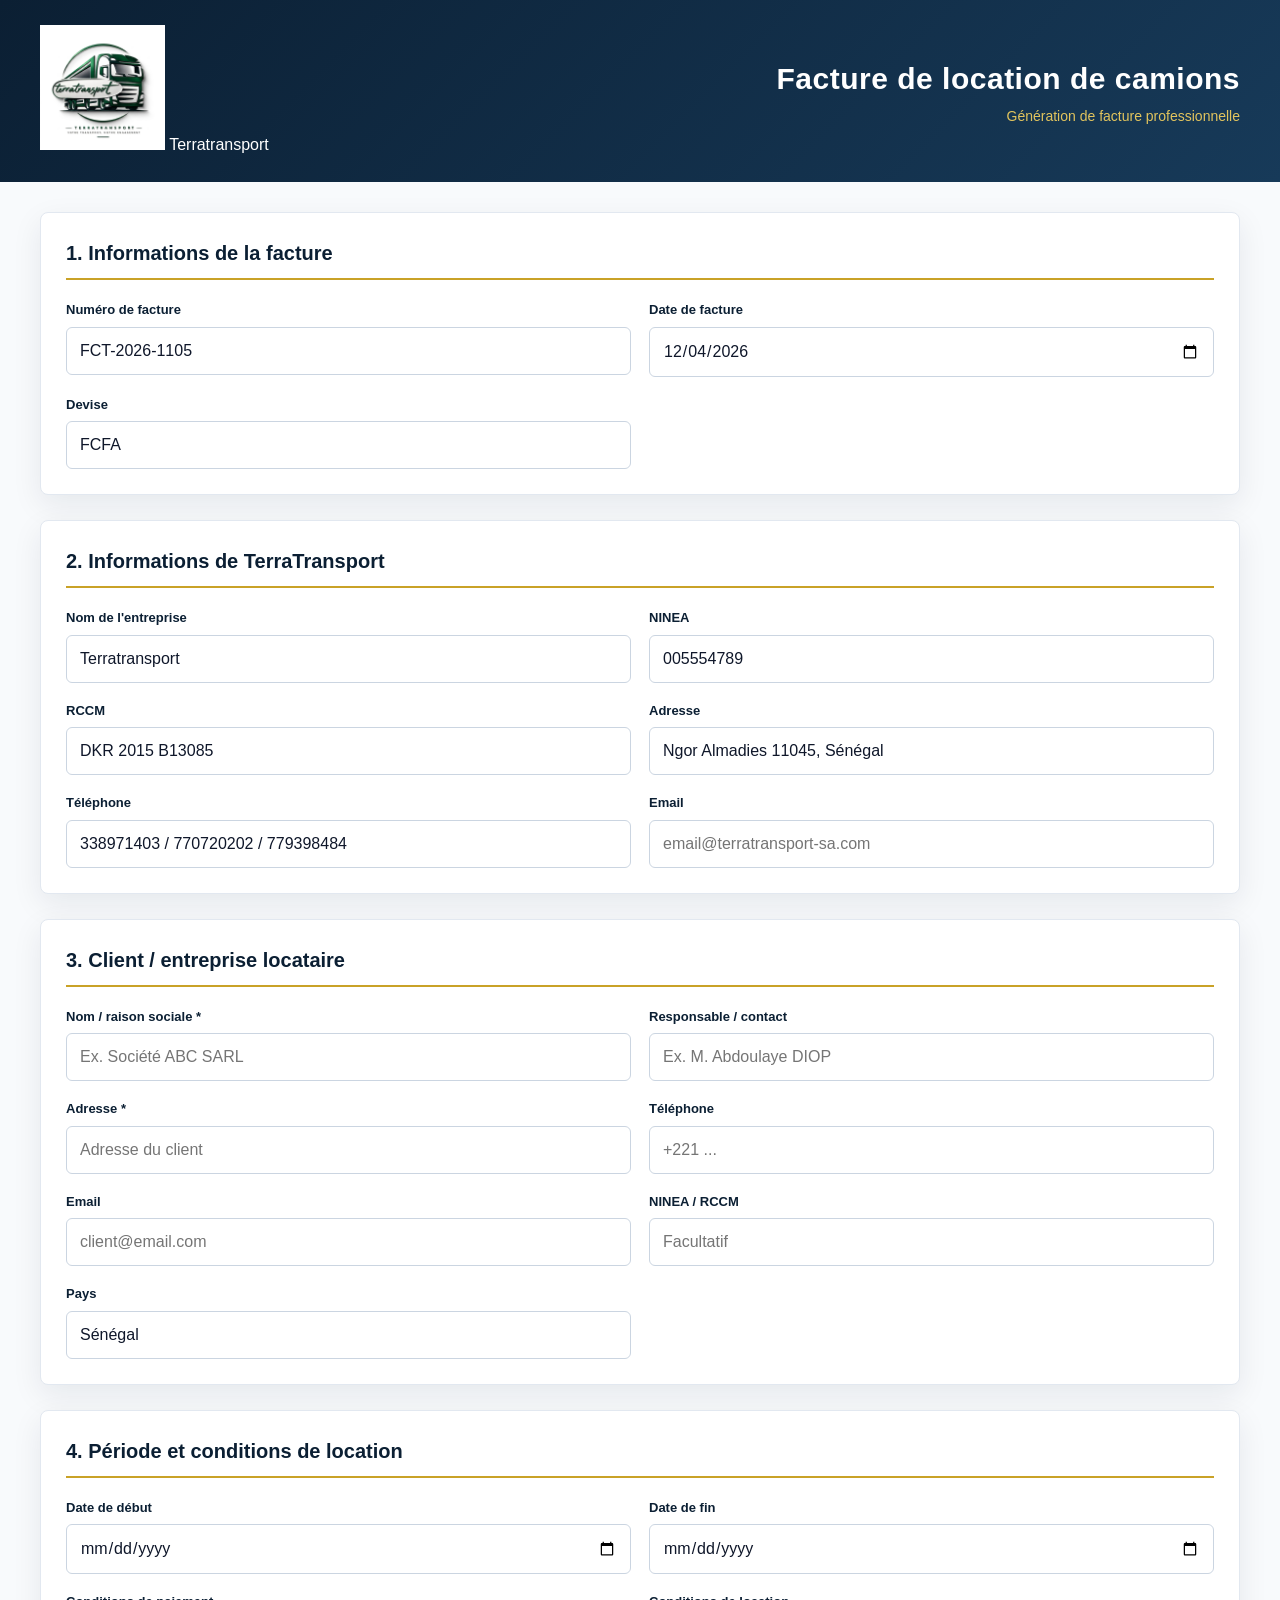
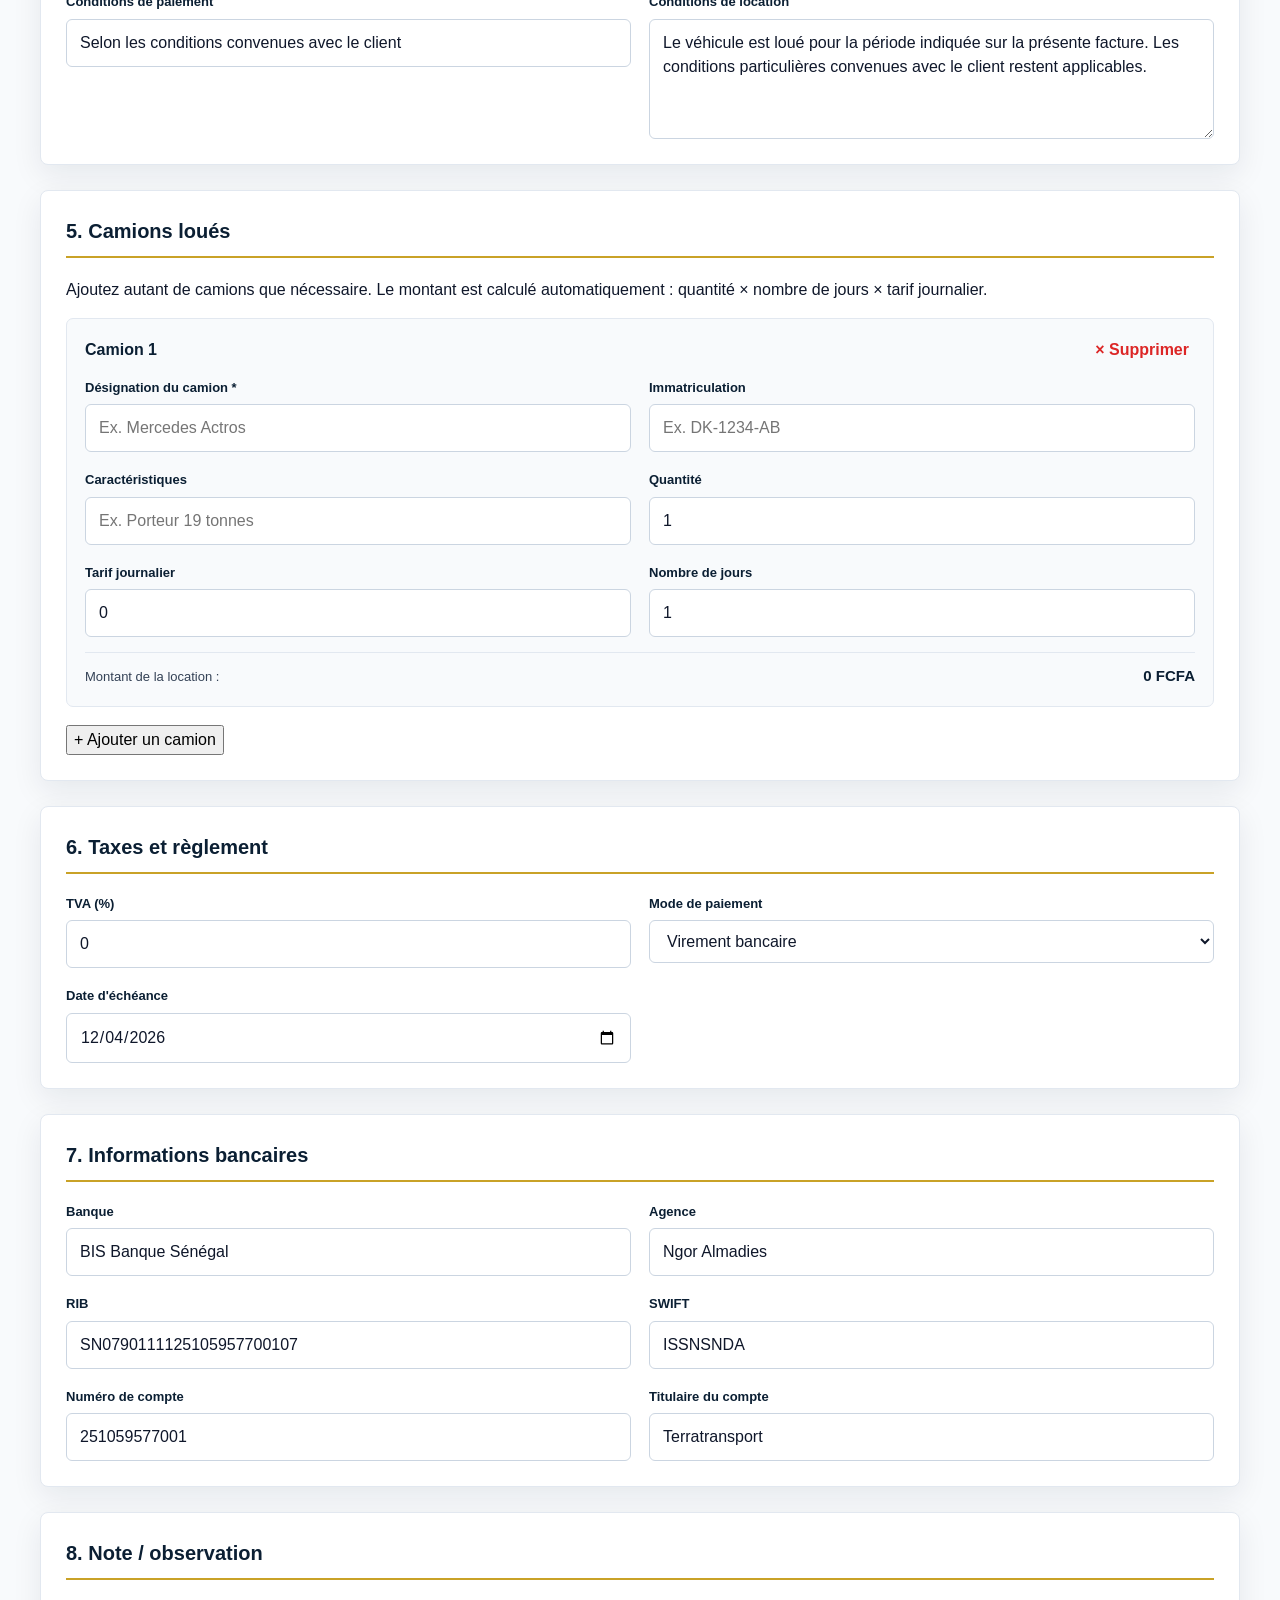
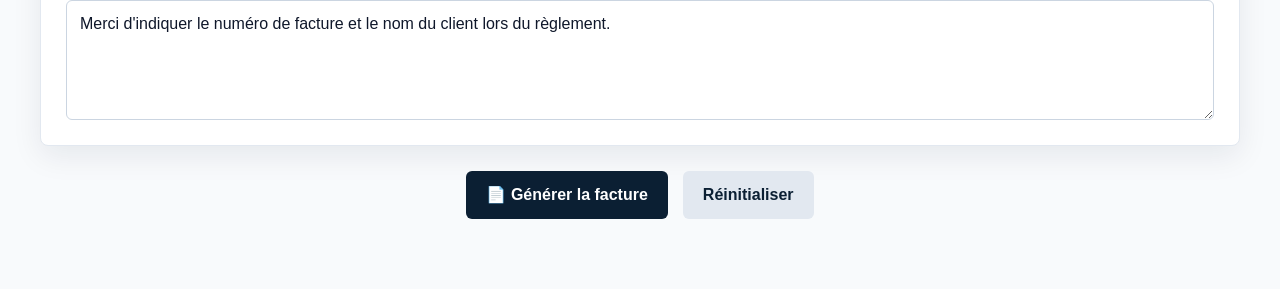
<file: index.html>
<!DOCTYPE html>
<html lang="fr">
<head>
    <meta charset="UTF-8">
    <meta name="viewport" content="width=device-width, initial-scale=1.0">

    <title>Facture de location - Terratransport</title>

    <link
        href="https://fonts.googleapis.com/css2?family=Montserrat:wght@400;500;600;700&family=Playfair+Display:wght@700&display=swap"
        rel="stylesheet"
    >

    <link rel="stylesheet" href="style.css">
</head>

<body>

<header class="header">

    <div class="container header-content">

        <div class="logo-container">

            <img
                src="assets/images/logo.png"
                alt="Terratransport"
                class="logo"
                onerror="this.style.display='none'"
            >

            <span class="brand-fallback">
                Terratransport
            </span>

        </div>

        <div class="header-title">

            <h1>
                Facture de location de camions
            </h1>

            <p class="header-subtitle">
                Génération de facture professionnelle
            </p>

        </div>

    </div>

</header>


<main class="container">

    <div class="form-wrapper">

        <form id="invoiceForm" onsubmit="return false;">

            <!-- =====================================================
                 1. INFORMATIONS DE LA FACTURE
                 ===================================================== -->

            <section class="form-section">

                <h2>
                    1. Informations de la facture
                </h2>

                <div class="form-grid">

                    <div class="form-group">

                        <label for="invoiceNumber">
                            Numéro de facture
                        </label>

                        <input
                            type="text"
                            id="invoiceNumber"
                            placeholder="FCT-2026-0001"
                        >

                    </div>


                    <div class="form-group">

                        <label for="invoiceDate">
                            Date de facture
                        </label>

                        <input
                            type="date"
                            id="invoiceDate"
                        >

                    </div>


                    <div class="form-group">

                        <label for="currency">
                            Devise
                        </label>

                        <input
                            type="text"
                            id="currency"
                            value="FCFA"
                        >

                    </div>

                </div>

            </section>


            <!-- =====================================================
                 2. INFORMATIONS TERRATRANSPORT
                 ===================================================== -->

            <section class="form-section">

                <h2>
                    2. Informations de TerraTransport
                </h2>

                <div class="form-grid">

                    <div class="form-group">

                        <label for="companyName">
                            Nom de l'entreprise
                        </label>

                        <input
                            type="text"
                            id="companyName"
                            value="Terratransport"
                        >

                    </div>


                    <div class="form-group">

                        <label for="companyNinea">
                            NINEA
                        </label>

                        <input
                            type="text"
                            id="companyNinea"
                            value="005554789"
                        >

                    </div>


                    <div class="form-group">

                        <label for="companyRccm">
                            RCCM
                        </label>

                        <input
                            type="text"
                            id="companyRccm"
                            value="DKR 2015 B13085"
                        >

                    </div>


                    <div class="form-group">

                        <label for="companyAddress">
                            Adresse
                        </label>

                        <input
                            type="text"
                            id="companyAddress"
                            value="Ngor Almadies 11045, Sénégal"
                        >

                    </div>


                    <div class="form-group">

                        <label for="companyPhone">
                            Téléphone
                        </label>

                        <input
                            type="text"
                            id="companyPhone"
                            value="338971403 / 770720202 / 779398484"
                        >

                    </div>


                    <div class="form-group">

                        <label for="companyEmail">
                            Email
                        </label>

                        <input
                            type="email"
                            id="companyEmail"
                            placeholder="email@terratransport-sa.com"
                        >

                    </div>

                </div>

            </section>


            <!-- =====================================================
                 3. CLIENT
                 ===================================================== -->

            <section class="form-section">

                <h2>
                    3. Client / entreprise locataire
                </h2>

                <div class="form-grid">

                    <div class="form-group">

                        <label for="clientName">
                            Nom / raison sociale *
                        </label>

                        <input
                            type="text"
                            id="clientName"
                            required
                            placeholder="Ex. Société ABC SARL"
                        >

                    </div>


                    <div class="form-group">

                        <label for="clientContact">
                            Responsable / contact
                        </label>

                        <input
                            type="text"
                            id="clientContact"
                            placeholder="Ex. M. Abdoulaye DIOP"
                        >

                    </div>


                    <div class="form-group">

                        <label for="clientAddress">
                            Adresse *
                        </label>

                        <input
                            type="text"
                            id="clientAddress"
                            required
                            placeholder="Adresse du client"
                        >

                    </div>


                    <div class="form-group">

                        <label for="clientPhone">
                            Téléphone
                        </label>

                        <input
                            type="text"
                            id="clientPhone"
                            placeholder="+221 ..."
                        >

                    </div>


                    <div class="form-group">

                        <label for="clientEmail">
                            Email
                        </label>

                        <input
                            type="email"
                            id="clientEmail"
                            placeholder="client@email.com"
                        >

                    </div>


                    <div class="form-group">

                        <label for="clientNinea">
                            NINEA / RCCM
                        </label>

                        <input
                            type="text"
                            id="clientNinea"
                            placeholder="Facultatif"
                        >

                    </div>


                    <div class="form-group">

                        <label for="clientCountry">
                            Pays
                        </label>

                        <input
                            type="text"
                            id="clientCountry"
                            value="Sénégal"
                        >

                    </div>

                </div>

            </section>


            <!-- =====================================================
                 4. PÉRIODE DE LOCATION
                 ===================================================== -->

            <section class="form-section">

                <h2>
                    4. Période et conditions de location
                </h2>

                <div class="form-grid">

                    <div class="form-group">

                        <label for="startDate">
                            Date de début
                        </label>

                        <input
                            type="date"
                            id="startDate"
                        >

                    </div>


                    <div class="form-group">

                        <label for="endDate">
                            Date de fin
                        </label>

                        <input
                            type="date"
                            id="endDate"
                        >

                    </div>


                    <div class="form-group">

                        <label for="paymentTerms">
                            Conditions de paiement
                        </label>

                        <input
                            type="text"
                            id="paymentTerms"
                            value="Selon les conditions convenues avec le client"
                        >

                    </div>


                    <div class="form-group">

                        <label for="locationTerms">
                            Conditions de location
                        </label>

                        <textarea
                            id="locationTerms"
                            rows="4"
                        >Le véhicule est loué pour la période indiquée sur la présente facture. Les conditions particulières convenues avec le client restent applicables.</textarea>

                    </div>

                </div>

            </section>


            <!-- =====================================================
                 5. CAMIONS
                 ===================================================== -->

            <section class="form-section">

                <h2>
                    5. Camions loués
                </h2>

                <p class="section-help">
                    Ajoutez autant de camions que nécessaire.
                    Le montant est calculé automatiquement :
                    quantité × nombre de jours × tarif journalier.
                </p>

                <div id="productsContainer"></div>

                <button
                    type="button"
                    class="btn-add"
                    onclick="addProduct()"
                >
                    + Ajouter un camion
                </button>

            </section>


            <!-- =====================================================
                 6. TAXES ET RÈGLEMENT
                 ===================================================== -->

            <section class="form-section">

                <h2>
                    6. Taxes et règlement
                </h2>

                <div class="form-grid">

                    <div class="form-group">

                        <label for="vatRate">
                            TVA (%)
                        </label>

                        <input
                            type="number"
                            id="vatRate"
                            min="0"
                            step="0.01"
                            value="0"
                        >

                    </div>


                    <div class="form-group">

                        <label for="paymentMethod">
                            Mode de paiement
                        </label>

                        <select id="paymentMethod">

                            <option value="Virement bancaire">
                                Virement bancaire
                            </option>

                            <option value="Orange Money">
                                Orange Money
                            </option>

                            <option value="Wave">
                                Wave
                            </option>

                            <option value="Western Union">
                                Western Union
                            </option>

                            <option value="RIA">
                                RIA
                            </option>

                            <option value="MoneyGram">
                                MoneyGram
                            </option>

                            <option value="Autre">
                                Autre
                            </option>

                        </select>

                    </div>


                    <div class="form-group">

                        <label for="dueDate">
                            Date d'échéance
                        </label>

                        <input
                            type="date"
                            id="dueDate"
                        >

                    </div>


                    <div
                        class="form-group payment-number-group"
                        id="paymentNumberGroup"
                        style="display: none;"
                    >

                        <label for="paymentNumber">
                            Numéro de dépôt / paiement
                        </label>

                        <input
                            type="text"
                            id="paymentNumber"
                            value="77 072 02 02"
                            placeholder="Ex. 77 072 02 02"
                        >

                        <small class="field-help">
                            Ce numéro est modifiable et sera affiché
                            sur la facture pour Orange Money ou Wave.
                        </small>

                    </div>


                    <div
                        class="form-group"
                        id="otherPaymentGroup"
                        style="display: none;"
                    >

                        <label for="otherPayment">
                            Autre mode de paiement
                        </label>

                        <input
                            type="text"
                            id="otherPayment"
                            placeholder="Précisez le mode de paiement"
                        >

                    </div>

                </div>

            </section>


            <!-- =====================================================
                 7. INFORMATIONS BANCAIRES
                 ===================================================== -->

            <section class="form-section">

                <h2>
                    7. Informations bancaires
                </h2>

                <div class="form-grid">

                    <div class="form-group">

                        <label for="bankName">
                            Banque
                        </label>

                        <input
                            type="text"
                            id="bankName"
                            value="BIS Banque Sénégal"
                        >

                    </div>


                    <div class="form-group">

                        <label for="bankAgency">
                            Agence
                        </label>

                        <input
                            type="text"
                            id="bankAgency"
                            value="Ngor Almadies"
                        >

                    </div>


                    <div class="form-group">

                        <label for="bankRib">
                            RIB
                        </label>

                        <input
                            type="text"
                            id="bankRib"
                            value="SN0790111125105957700107"
                        >

                    </div>


                    <div class="form-group">

                        <label for="bankSwift">
                            SWIFT
                        </label>

                        <input
                            type="text"
                            id="bankSwift"
                            value="ISSNSNDA"
                        >

                    </div>


                    <div class="form-group">

                        <label for="bankAccount">
                            Numéro de compte
                        </label>

                        <input
                            type="text"
                            id="bankAccount"
                            value="251059577001"
                        >

                    </div>


                    <div class="form-group">

                        <label for="bankHolder">
                            Titulaire du compte
                        </label>

                        <input
                            type="text"
                            id="bankHolder"
                            value="Terratransport"
                        >

                    </div>

                </div>

            </section>


            <!-- =====================================================
                 8. NOTE
                 ===================================================== -->

            <section class="form-section">

                <h2>
                    8. Note / observation
                </h2>

                <div class="form-group">

                    <textarea
                        id="invoiceNote"
                        rows="4"
                    >Merci d'indiquer le numéro de facture et le nom du client lors du règlement.</textarea>

                </div>

            </section>


            <!-- =====================================================
                 ACTIONS
                 ===================================================== -->

            <div class="form-actions">

                <button
                    type="button"
                    class="btn-primary"
                    onclick="generateInvoice()"
                >
                    📄 Générer la facture
                </button>


                <button
                    type="reset"
                    class="btn-secondary"
                    onclick="resetForm()"
                >
                    Réinitialiser
                </button>

            </div>

        </form>

    </div>


    <!-- =========================================================
         APERÇU
         ========================================================= -->

    <div
        id="previewSection"
        class="preview-section"
        style="display: none;"
    >

        <div class="preview-header">

            <h2>
                Aperçu de la facture
            </h2>

            <button
                type="button"
                class="btn-download"
                onclick="downloadPDF()"
            >
                Imprimer / Enregistrer en PDF
            </button>

        </div>


        <div id="invoicePreview"></div>

    </div>

</main>


<script src="script.js"></script>

</body>
</html>
</file>
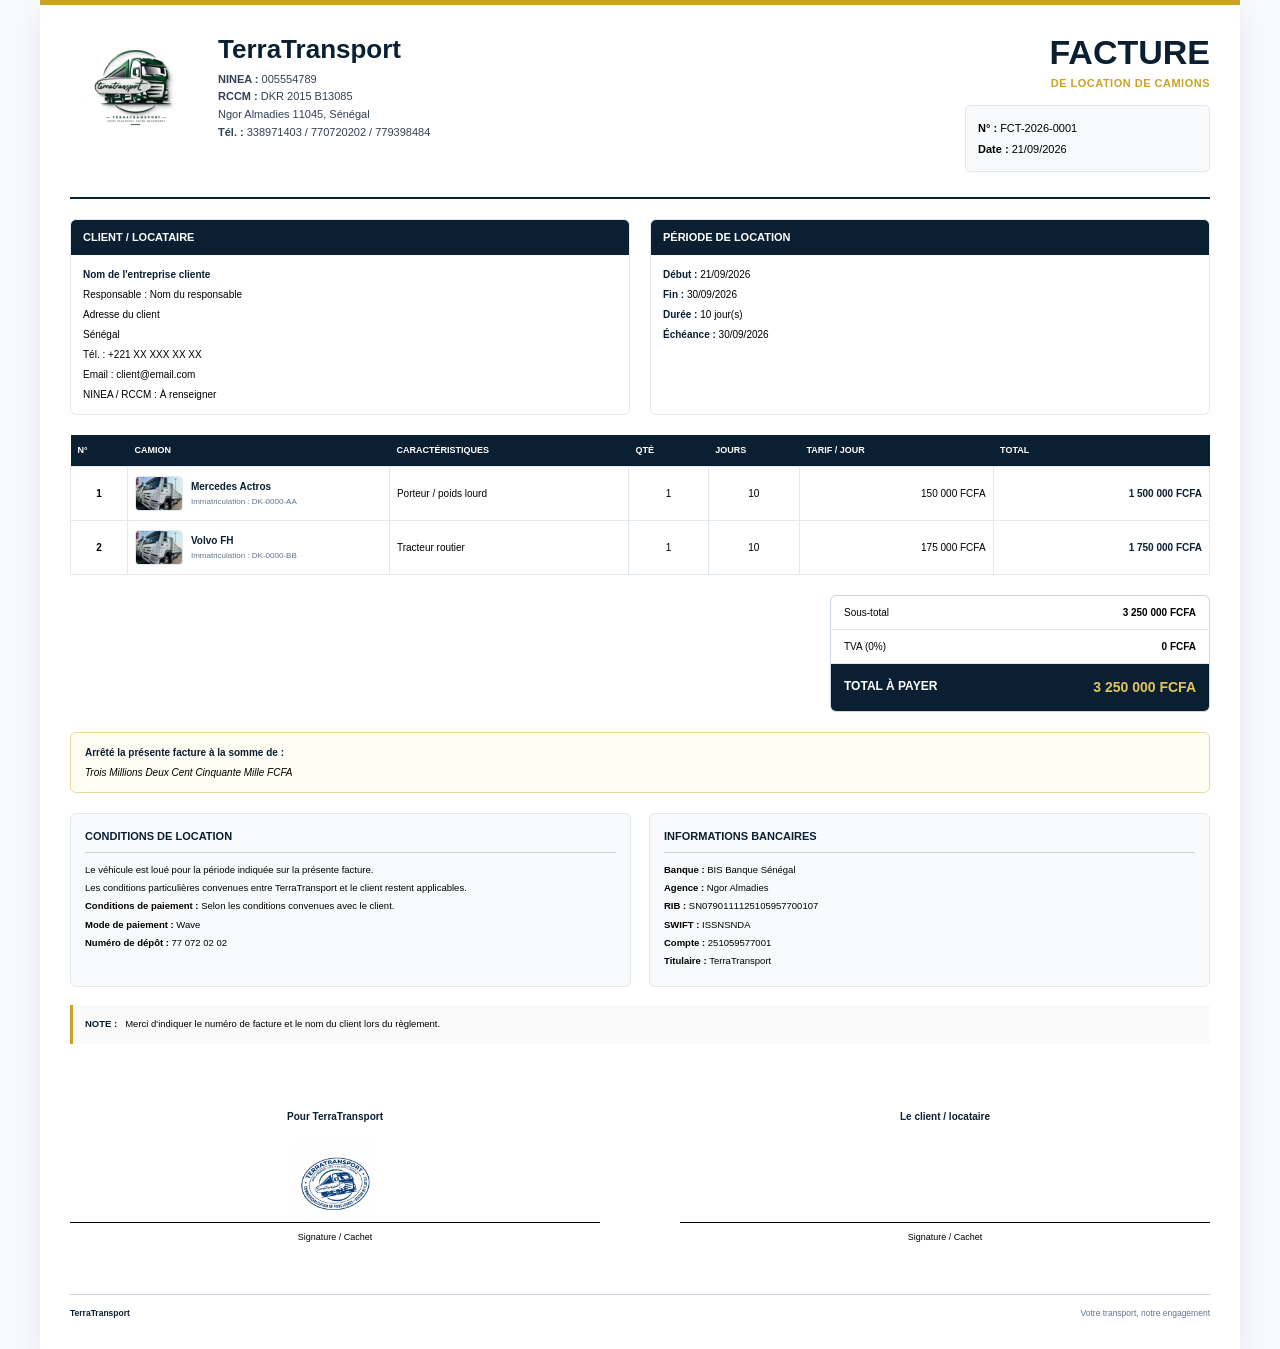
<file: invoice-template.html>
<!DOCTYPE html>
<html lang="fr">

<head>

    <meta charset="UTF-8">

    <meta
        name="viewport"
        content="width=device-width, initial-scale=1.0"
    >

    <title>
        Facture de location de camions - TerraTransport
    </title>

    <link
        rel="stylesheet"
        href="style.css"
    >

</head>


<body>

<main class="container">

    <div class="invoice-document">


        <!-- =====================================================
             EN-TÊTE
             ===================================================== -->

        <div class="invoice-header">

            <div class="invoice-company">

                <div class="invoice-logo-wrapper">

                    <img
                        src="assets/images/logo.png"
                        alt="TerraTransport"
                        class="invoice-logo"
                        onerror="this.style.display='none'"
                    >

                </div>


                <div class="company-details">

                    <h1>
                        TerraTransport
                    </h1>


                    <p>
                        <strong>
                            NINEA :
                        </strong>

                        005554789
                    </p>


                    <p>
                        <strong>
                            RCCM :
                        </strong>

                        DKR 2015 B13085
                    </p>


                    <p>
                        Ngor Almadies 11045, Sénégal
                    </p>


                    <p>
                        <strong>
                            Tél. :
                        </strong>

                        338971403 /
                        770720202 /
                        779398484
                    </p>

                </div>

            </div>


            <div class="invoice-title-box">

                <h2>
                    FACTURE
                </h2>


                <h3>
                    DE LOCATION DE CAMIONS
                </h3>


                <div class="invoice-meta">

                    <p>

                        <strong>
                            N° :
                        </strong>

                        FCT-2026-0001

                    </p>


                    <p>

                        <strong>
                            Date :
                        </strong>

                        21/09/2026

                    </p>

                </div>

            </div>

        </div>


        <!-- =====================================================
             CLIENT + PÉRIODE
             ===================================================== -->

        <div class="invoice-parties">


            <div class="invoice-party">

                <div class="party-title">
                    CLIENT / LOCATAIRE
                </div>


                <div class="party-content">

                    <strong>
                        Nom de l'entreprise cliente
                    </strong>


                    <span>
                        Responsable :
                        Nom du responsable
                    </span>


                    <span>
                        Adresse du client
                    </span>


                    <span>
                        Sénégal
                    </span>


                    <span>
                        Tél. :
                        +221 XX XXX XX XX
                    </span>


                    <span>
                        Email :
                        client@email.com
                    </span>


                    <span>
                        NINEA / RCCM :
                        À renseigner
                    </span>

                </div>

            </div>


            <div class="invoice-party">

                <div class="party-title">
                    PÉRIODE DE LOCATION
                </div>


                <div class="party-content">

                    <span>

                        <strong>
                            Début :
                        </strong>

                        21/09/2026

                    </span>


                    <span>

                        <strong>
                            Fin :
                        </strong>

                        30/09/2026

                    </span>


                    <span>

                        <strong>
                            Durée :
                        </strong>

                        10 jour(s)

                    </span>


                    <span>

                        <strong>
                            Échéance :
                        </strong>

                        30/09/2026

                    </span>

                </div>

            </div>

        </div>


        <!-- =====================================================
             CAMIONS
             ===================================================== -->

        <div class="invoice-table-wrapper">

            <table class="invoice-table">

                <thead>

                    <tr>

                        <th>
                            N°
                        </th>

                        <th>
                            CAMION
                        </th>

                        <th>
                            CARACTÉRISTIQUES
                        </th>

                        <th>
                            QTÉ
                        </th>

                        <th>
                            JOURS
                        </th>

                        <th>
                            TARIF / JOUR
                        </th>

                        <th>
                            TOTAL
                        </th>

                    </tr>

                </thead>


                <tbody>


                    <tr>

                        <td
                            class="invoice-number-cell"
                        >
                            1
                        </td>


                        <td
                            class="invoice-truck-cell"
                        >

                            <div class="truck-mini">

                                <img
                                    src="assets/images/camion.jpg"
                                    alt="Camion"
                                >


                                <div>

                                    <strong>
                                        Mercedes Actros
                                    </strong>


                                    <small>
                                        Immatriculation :
                                        DK-0000-AA
                                    </small>

                                </div>

                            </div>

                        </td>


                        <td>
                            Porteur / poids lourd
                        </td>


                        <td class="text-center">
                            1
                        </td>


                        <td class="text-center">
                            10
                        </td>


                        <td class="text-right">
                            150 000 FCFA
                        </td>


                        <td
                            class="text-right total-cell"
                        >
                            1 500 000 FCFA
                        </td>

                    </tr>


                    <tr>

                        <td
                            class="invoice-number-cell"
                        >
                            2
                        </td>


                        <td
                            class="invoice-truck-cell"
                        >

                            <div class="truck-mini">

                                <img
                                    src="assets/images/camion.jpg"
                                    alt="Camion"
                                >


                                <div>

                                    <strong>
                                        Volvo FH
                                    </strong>


                                    <small>
                                        Immatriculation :
                                        DK-0000-BB
                                    </small>

                                </div>

                            </div>

                        </td>


                        <td>
                            Tracteur routier
                        </td>


                        <td class="text-center">
                            1
                        </td>


                        <td class="text-center">
                            10
                        </td>


                        <td class="text-right">
                            175 000 FCFA
                        </td>


                        <td
                            class="text-right total-cell"
                        >
                            1 750 000 FCFA
                        </td>

                    </tr>


                </tbody>

            </table>

        </div>


        <!-- =====================================================
             TOTAL
             ===================================================== -->

        <div class="invoice-summary">

            <div class="summary-spacer">
            </div>


            <div class="summary-box">

                <div class="summary-line">

                    <span>
                        Sous-total
                    </span>


                    <strong>
                        3 250 000 FCFA
                    </strong>

                </div>


                <div class="summary-line">

                    <span>
                        TVA (0%)
                    </span>


                    <strong>
                        0 FCFA
                    </strong>

                </div>


                <div class="summary-total">

                    <span>
                        TOTAL À PAYER
                    </span>


                    <strong>
                        3 250 000 FCFA
                    </strong>

                </div>

            </div>

        </div>


        <!-- =====================================================
             MONTANT EN LETTRES
             ===================================================== -->

        <div class="amount-words">

            <strong>
                Arrêté la présente facture à la somme de :
            </strong>


            <span>
                Trois millions deux cent cinquante mille FCFA
            </span>

        </div>


        <!-- =====================================================
             CONDITIONS + PAIEMENT
             ===================================================== -->

        <div class="invoice-information-grid">


            <div class="invoice-info-box">

                <h3>
                    CONDITIONS DE LOCATION
                </h3>


                <p>
                    Le véhicule est loué pour la période
                    indiquée sur la présente facture.
                </p>


                <p>
                    Les conditions particulières convenues
                    entre TerraTransport et le client
                    restent applicables.
                </p>


                <p>

                    <strong>
                        Conditions de paiement :
                    </strong>

                    Selon les conditions convenues
                    avec le client.

                </p>


                <p>

                    <strong>
                        Mode de paiement :
                    </strong>

                    Wave

                </p>


                <p>

                    <strong>
                        Numéro de dépôt :
                    </strong>

                    77 072 02 02

                </p>

            </div>


            <div class="invoice-info-box">

                <h3>
                    INFORMATIONS BANCAIRES
                </h3>


                <p>

                    <strong>
                        Banque :
                    </strong>

                    BIS Banque Sénégal

                </p>


                <p>

                    <strong>
                        Agence :
                    </strong>

                    Ngor Almadies

                </p>


                <p>

                    <strong>
                        RIB :
                    </strong>

                    SN0790111125105957700107

                </p>


                <p>

                    <strong>
                        SWIFT :
                    </strong>

                    ISSNSNDA

                </p>


                <p>

                    <strong>
                        Compte :
                    </strong>

                    251059577001

                </p>


                <p>

                    <strong>
                        Titulaire :
                    </strong>

                    TerraTransport

                </p>

            </div>

        </div>


        <!-- =====================================================
             NOTE
             ===================================================== -->

        <div class="invoice-note">

            <strong>
                NOTE :
            </strong>


            <span>
                Merci d'indiquer le numéro de facture
                et le nom du client lors du règlement.
            </span>

        </div>


        <!-- =====================================================
             SIGNATURES
             ===================================================== -->

        <div class="invoice-signature-section">


            <div class="signature-block">

                <strong>
                    Pour TerraTransport
                </strong>


                <div class="signature-space">

                    <img
                        src="assets/images/signature.png"
                        alt="Signature TerraTransport"
                        class="invoice-signature-image"
                        onerror="this.style.display='none'"
                    >

                </div>


                <div class="signature-line">
                    Signature / Cachet
                </div>

            </div>


            <div class="signature-block">

                <strong>
                    Le client / locataire
                </strong>


                <div class="signature-space">
                </div>


                <div class="signature-line">
                    Signature / Cachet
                </div>

            </div>


        </div>


        <!-- =====================================================
             PIED DE PAGE
             ===================================================== -->

        <div class="invoice-footer">

            <strong>
                TerraTransport
            </strong>


            <span>
                Votre transport, notre engagement
            </span>

        </div>


    </div>

</main>

</body>

</html>
</file>
<file: style.css>
/* =========================================================
   TERRATRANSPORT
   GÉNÉRATEUR DE FACTURE DE LOCATION DE CAMIONS
   ========================================================= */

:root {
    --primary: #0b1f33;
    --primary-light: #173a59;
    --gold: #c9a227;
    --gold-light: #e2c45d;

    --white: #ffffff;
    --black: #000000;

    --gray-50: #f8fafc;
    --gray-100: #f1f5f9;
    --gray-200: #e2e8f0;
    --gray-300: #cbd5e1;
    --gray-400: #94a3b8;
    --gray-500: #64748b;
    --gray-700: #334155;
    --gray-900: #0f172a;

    --danger: #dc2626;

    --radius: 8px;
    --shadow:
        0 10px 30px rgba(11, 31, 51, 0.08);
}


/* =========================================================
   RESET
   ========================================================= */

* {
    box-sizing: border-box;
}


html {
    margin: 0;
    padding: 0;
}


body {
    margin: 0;
    padding: 0;

    background: var(--gray-50);

    color: var(--gray-900);

    font-family:
        Arial,
        Helvetica,
        sans-serif;

    line-height: 1.5;
}


img {
    max-width: 100%;
}


button,
input,
textarea,
select {
    font: inherit;
}


/* =========================================================
   CONTENEUR
   ========================================================= */

.container {
    width:
        min(
            calc(100% - 30px),
            1200px
        );

    margin: 0 auto;
}


/* =========================================================
   HEADER
   ========================================================= */

.header {
    padding: 25px 0;

    background:
        linear-gradient(
            135deg,
            var(--primary),
            var(--primary-light)
        );

    color: var(--white);
}


.header-content {
    display: flex;

    justify-content: space-between;

    align-items: center;

    gap: 30px;
}


.logo {
    width: 125px;

    height: auto;

    object-fit: contain;
}


.header-title {
    flex: 1;

    text-align: right;
}


.header-title h1 {
    margin: 0;

    font-size: 30px;

    font-weight: 700;

    letter-spacing: 0.5px;
}


.header-title p {
    margin: 5px 0 0;

    color: var(--gold-light);

    font-size: 14px;
}


/* =========================================================
   FORMULAIRE
   ========================================================= */

.form-wrapper {
    padding: 30px 0;
}


.form-section {
    margin-bottom: 25px;

    padding: 25px;

    background: var(--white);

    border:
        1px solid
        var(--gray-200);

    border-radius: var(--radius);

    box-shadow: var(--shadow);
}


.form-section h2 {
    margin:
        0 0 20px;

    color: var(--primary);

    font-size: 20px;

    border-bottom:
        2px solid
        var(--gold);

    padding-bottom: 10px;
}


.form-grid {
    display: grid;

    grid-template-columns:
        repeat(
            2,
            minmax(0, 1fr)
        );

    gap: 18px;
}


.form-group {
    display: flex;

    flex-direction: column;

    gap: 7px;

    min-width: 0;
}


.form-group label {
    color: var(--primary);

    font-size: 13px;

    font-weight: 700;
}


.form-group input,
.form-group textarea,
.form-group select {
    width: 100%;

    padding: 11px 13px;

    border:
        1px solid
        var(--gray-300);

    border-radius: 6px;

    background: var(--white);

    color: var(--gray-900);

    outline: none;

    transition:
        border-color 0.2s ease,
        box-shadow 0.2s ease;
}


.form-group input:focus,
.form-group textarea:focus,
.form-group select:focus {
    border-color: var(--gold);

    box-shadow:
        0 0 0 3px
        rgba(201, 162, 39, 0.12);
}


.field-help {
    color: var(--gray-500);

    font-size: 11px;

    line-height: 1.4;
}


/* =========================================================
   PAIEMENT
   ========================================================= */

.payment-number-group {
    display: flex;

    flex-direction: column;
}


/* =========================================================
   CAMIONS
   ========================================================= */

.product-item {
    margin-bottom: 18px;

    padding: 18px;

    background: var(--gray-50);

    border:
        1px solid
        var(--gray-200);

    border-radius: 7px;
}


.product-item-header {
    display: flex;

    justify-content: space-between;

    align-items: center;

    gap: 15px;

    margin-bottom: 15px;
}


.product-item-header h3 {
    margin: 0;

    color: var(--primary);

    font-size: 16px;
}


.btn-remove {
    border: none;

    background: transparent;

    color: var(--danger);

    cursor: pointer;

    font-weight: 700;
}


.product-calculation {
    display: flex;

    justify-content: space-between;

    align-items: center;

    gap: 20px;

    margin-top: 15px;

    padding-top: 12px;

    border-top:
        1px solid
        var(--gray-200);

    color: var(--gray-700);

    font-size: 13px;
}


.product-calculation strong {
    color: var(--primary);

    font-size: 15px;
}


/* =========================================================
   BOUTONS
   ========================================================= */

.form-actions {
    display: flex;

    justify-content: center;

    gap: 15px;

    margin:
        25px 0 40px;
}


button {
    cursor: pointer;
}


.btn-primary,
.btn-secondary,
.btn-download {
    border: none;

    border-radius: 6px;

    padding: 12px 20px;

    font-weight: 700;

    transition:
        transform 0.2s ease,
        opacity 0.2s ease;
}


.btn-primary {
    background: var(--primary);

    color: var(--white);
}


.btn-secondary {
    background: var(--gray-200);

    color: var(--primary);
}


.btn-download {
    background: var(--gold);

    color: var(--primary);
}


.btn-primary:hover,
.btn-secondary:hover,
.btn-download:hover {
    transform: translateY(-1px);

    opacity: 0.92;
}


/* =========================================================
   APERÇU
   ========================================================= */

.preview-section {
    padding-bottom: 50px;
}


.preview-header {
    display: flex;

    justify-content: space-between;

    align-items: center;

    gap: 20px;

    margin-bottom: 20px;
}


.preview-header h2 {
    margin: 0;

    color: var(--primary);

    font-size: 24px;
}


/* =========================================================
   DOCUMENT FACTURE
   ========================================================= */

.invoice-document {
    width: 100%;

    padding: 30px;

    background: var(--white);

    border-top:
        5px solid
        var(--gold);

    box-shadow: var(--shadow);

    color: var(--black);
}


/* =========================================================
   EN-TÊTE FACTURE
   ========================================================= */

.invoice-header {
    display: flex;

    justify-content: space-between;

    align-items: flex-start;

    gap: 30px;

    padding-bottom: 25px;

    border-bottom:
        2px solid
        var(--primary);

    page-break-inside: avoid;

    break-inside: avoid;
}


.invoice-company {
    display: flex;

    align-items: flex-start;

    gap: 18px;

    flex: 1;

    min-width: 0;
}


.invoice-logo-wrapper {
    width: 130px;

    flex:
        0 0 130px;
}


.invoice-logo {
    display: block;

    width: 100%;

    max-height: 100px;

    object-fit: contain;
}


.company-details {
    min-width: 0;
}


.company-details h1 {
    margin:
        0 0 8px;

    color: var(--primary);

    font-size: 26px;

    line-height: 1.1;
}


.company-details p {
    margin: 3px 0;

    color: var(--gray-700);

    font-size: 11px;

    line-height: 1.35;

    overflow-wrap: anywhere;
}


.invoice-title-box {
    min-width: 245px;

    flex:
        0 0 245px;

    text-align: right;
}


.invoice-title-box h2 {
    margin: 0;

    color: var(--primary);

    font-size: 34px;

    line-height: 1;
}


.invoice-title-box h3 {
    margin:
        7px 0 15px;

    color: var(--gold);

    font-size: 11px;

    letter-spacing: 0.5px;

    line-height: 1.3;
}


.invoice-meta {
    max-width: 245px;

    margin-left: auto;

    padding: 10px 12px;

    background: var(--gray-50);

    border:
        1px solid
        var(--gray-200);

    border-radius: 5px;

    text-align: left;
}


.invoice-meta p {
    margin: 4px 0;

    font-size: 11px;
}


/* =========================================================
   CLIENTS / PÉRIODE
   ========================================================= */

.invoice-parties {
    display: grid;

    grid-template-columns:
        repeat(
            2,
            minmax(0, 1fr)
        );

    gap: 20px;

    margin-top: 20px;

    page-break-inside: avoid;

    break-inside: avoid;
}


.invoice-party {
    overflow: hidden;

    border:
        1px solid
        var(--gray-200);

    border-radius: 6px;
}


.party-title {
    padding: 9px 12px;

    background: var(--primary);

    color: var(--white);

    font-size: 11px;

    font-weight: 700;
}


.party-content {
    display: flex;

    flex-direction: column;

    gap: 5px;

    padding: 12px;

    font-size: 10px;
}


.party-content strong {
    color: var(--primary);
}


/* =========================================================
   TABLEAU
   ========================================================= */

.invoice-table-wrapper {
    width: 100%;

    margin-top: 20px;

    overflow-x: auto;
}


.invoice-table {
    width: 100%;

    border-collapse: collapse;

    table-layout: fixed;

    font-size: 10px;
}


.invoice-table th {
    padding: 9px 7px;

    background: var(--primary);

    color: var(--white);

    font-size: 9px;

    text-align: left;

    vertical-align: middle;
}


.invoice-table td {
    padding: 9px 7px;

    border:
        1px solid
        var(--gray-200);

    vertical-align: middle;

    overflow-wrap: anywhere;
}


.invoice-table th:nth-child(1),
.invoice-table td:nth-child(1) {
    width: 5%;
}


.invoice-table th:nth-child(2),
.invoice-table td:nth-child(2) {
    width: 23%;
}


.invoice-table th:nth-child(3),
.invoice-table td:nth-child(3) {
    width: 21%;
}


.invoice-table th:nth-child(4),
.invoice-table td:nth-child(4) {
    width: 7%;
}


.invoice-table th:nth-child(5),
.invoice-table td:nth-child(5) {
    width: 8%;
}


.invoice-table th:nth-child(6),
.invoice-table td:nth-child(6) {
    width: 17%;
}


.invoice-table th:nth-child(7),
.invoice-table td:nth-child(7) {
    width: 19%;
}


.invoice-number-cell {
    text-align: center;

    font-weight: 700;
}


.invoice-truck-cell {
    min-width: 0;
}


.truck-mini {
    display: flex;

    align-items: center;

    gap: 8px;

    min-width: 0;
}


.truck-mini img {
    width: 48px;

    height: 35px;

    flex:
        0 0 48px;

    object-fit: cover;

    border-radius: 4px;

    border:
        1px solid
        var(--gray-200);
}


.truck-mini strong {
    display: block;

    color: var(--primary);

    font-size: 10px;

    overflow-wrap: anywhere;
}


.truck-mini small {
    display: block;

    margin-top: 2px;

    color: var(--gray-500);

    font-size: 8px;

    overflow-wrap: anywhere;
}


.text-center {
    text-align: center;
}


.text-right {
    text-align: right;
}


.total-cell {
    color: var(--primary);

    font-weight: 700;

    white-space: nowrap;
}


/* =========================================================
   RÉSUMÉ
   ========================================================= */

.invoice-summary {
    display: grid;

    grid-template-columns:
        1fr
        minmax(
            280px,
            380px
        );

    gap: 20px;

    margin-top: 20px;

    page-break-inside: avoid;

    break-inside: avoid;
}


.summary-box {
    border:
        1px solid
        var(--gray-300);

    border-radius: 6px;

    overflow: hidden;
}


.summary-line {
    display: flex;

    justify-content: space-between;

    gap: 20px;

    padding: 9px 13px;

    border-bottom:
        1px solid
        var(--gray-200);

    font-size: 10px;
}


.summary-total {
    display: flex;

    justify-content: space-between;

    gap: 20px;

    padding: 13px;

    background: var(--primary);

    color: var(--white);

    font-size: 12px;

    font-weight: 700;
}


.summary-total strong {
    color: var(--gold-light);

    font-size: 14px;

    white-space: nowrap;
}


/* =========================================================
   MONTANT EN LETTRES
   ========================================================= */

.amount-words {
    display: flex;

    flex-direction: column;

    gap: 5px;

    margin-top: 20px;

    padding: 12px 14px;

    background: #fffdf3;

    border:
        1px solid
        #eadb9d;

    border-radius: 6px;

    font-size: 10px;

    page-break-inside: avoid;

    break-inside: avoid;
}


.amount-words strong {
    color: var(--primary);
}


.amount-words span {
    font-style: italic;

    text-transform: capitalize;

    overflow-wrap: anywhere;
}


/* =========================================================
   INFORMATIONS
   ========================================================= */

.invoice-information-grid {
    display: grid;

    grid-template-columns:
        repeat(
            2,
            minmax(0, 1fr)
        );

    gap: 18px;

    margin-top: 20px;

    page-break-inside: avoid;

    break-inside: avoid;
}


.invoice-info-box {
    padding: 14px;

    border:
        1px solid
        var(--gray-200);

    border-radius: 6px;

    background: var(--gray-50);

    min-width: 0;
}


.invoice-info-box h3 {
    margin:
        0 0 10px;

    color: var(--primary);

    font-size: 11px;

    border-bottom:
        1px solid
        var(--gray-300);

    padding-bottom: 7px;
}


.invoice-info-box p {
    margin: 4px 0;

    font-size: 9.5px;

    line-height: 1.5;

    overflow-wrap: anywhere;
}


/* =========================================================
   NOTE
   ========================================================= */

.invoice-note {
    display: flex;

    gap: 8px;

    margin-top: 18px;

    padding: 12px;

    background: #fafafa;

    border-left:
        3px solid
        var(--gold);

    font-size: 9.5px;

    page-break-inside: avoid;

    break-inside: avoid;
}


.invoice-note strong {
    color: var(--primary);

    flex-shrink: 0;
}


/* =========================================================
   SIGNATURES
   ========================================================= */

.invoice-signature-section {
    display: grid;

    grid-template-columns:
        repeat(
            2,
            minmax(0, 1fr)
        );

    gap: 80px;

    margin-top: 45px;

    padding-top: 20px;

    page-break-inside: avoid;

    break-inside: avoid;
}


.signature-block {
    min-height: 155px;

    text-align: center;

    font-size: 10px;
}


.signature-block > strong {
    display: block;

    color: var(--primary);

    margin-bottom: 8px;
}


.signature-space {
    display: flex;

    align-items: flex-end;

    justify-content: center;

    height: 90px;
}


.invoice-signature-image {
    max-width: 150px;

    max-height: 80px;

    object-fit: contain;
}


.signature-line {
    padding-top: 8px;

    border-top:
        1px solid
        var(--black);

    font-size: 9px;
}


/* =========================================================
   PIED DE PAGE
   ========================================================= */

.invoice-footer {
    display: flex;

    justify-content: space-between;

    align-items: center;

    gap: 20px;

    margin-top: 30px;

    padding-top: 12px;

    border-top:
        1px solid
        var(--gray-300);

    color: var(--gray-500);

    font-size: 8.5px;

    page-break-inside: avoid;

    break-inside: avoid;
}


.invoice-footer strong {
    color: var(--primary);
}


/* =========================================================
   RESPONSIVE
   ========================================================= */

@media (max-width: 900px) {

    .header-content {
        align-items: flex-start;

        flex-direction: column;
    }


    .header-title {
        text-align: left;
    }


    .header-title h1 {
        font-size: 24px;
    }


    .invoice-header {
        flex-direction: column;
    }


    .invoice-title-box {
        width: 100%;

        min-width: 0;

        flex: none;

        text-align: left;
    }


    .invoice-meta {
        max-width: 300px;
    }


    .invoice-summary {
        grid-template-columns: 1fr;
    }


    .summary-spacer {
        display: none;
    }

}


@media (max-width: 700px) {

    .container {
        width:
            min(
                100% - 20px,
                1200px
            );
    }


    .header {
        padding: 18px 0;
    }


    .logo {
        width: 105px;
    }


    .header-title h1 {
        font-size: 21px;
    }


    .form-section {
        padding: 18px;
    }


    .form-grid {
        grid-template-columns: 1fr;
    }


    .form-actions {
        flex-direction: column;
    }


    .form-actions button {
        width: 100%;
    }


    .preview-header {
        flex-direction: column;

        align-items: stretch;
    }


    .preview-header h2 {
        font-size: 21px;
    }


    .btn-download {
        width: 100%;
    }


    .invoice-document {
        padding: 20px;

        border-top-width: 4px;
    }


    .invoice-company {
        flex-direction: column;
    }


    .invoice-logo-wrapper {
        width: 110px;

        flex-basis: auto;
    }


    .invoice-title-box h2 {
        font-size: 28px;
    }


    .invoice-parties {
        grid-template-columns: 1fr;
    }


    .invoice-information-grid {
        grid-template-columns: 1fr;
    }


    .invoice-signature-section {
        grid-template-columns: 1fr;

        gap: 35px;
    }


    .invoice-footer {
        flex-direction: column;

        align-items: flex-start;
    }

}


/* =========================================================
   IMPRESSION A4
   ========================================================= */

@media print {

    @page {
        size: A4 portrait;

        margin: 10mm;
    }


    html,
    body {
        width: 190mm !important;

        min-width: 190mm !important;

        max-width: 190mm !important;

        margin: 0 !important;

        padding: 0 !important;

        background: #ffffff !important;
    }


    body {
        color: #000000 !important;

        font-family:
            Arial,
            Helvetica,
            sans-serif;

        font-size: 10px;

        line-height: 1.35;

        overflow: visible !important;
    }


    .header,
    .form-wrapper,
    .preview-header {
        display: none !important;
    }


    .container {
        width: 190mm !important;

        min-width: 190mm !important;

        max-width: 190mm !important;

        margin: 0 !important;

        padding: 0 !important;
    }


    .preview-section {
        display: block !important;

        width: 190mm !important;

        margin: 0 !important;

        padding: 0 !important;
    }


    #invoicePreview {
        display: block !important;

        width: 190mm !important;

        min-width: 190mm !important;

        max-width: 190mm !important;

        margin: 0 !important;

        padding: 0 !important;
    }


    .invoice-document {
        display: block !important;

        width: 190mm !important;

        min-width: 190mm !important;

        max-width: 190mm !important;

        margin: 0 !important;

        padding: 0 !important;

        background: #ffffff !important;

        box-shadow: none !important;

        border-top:
            3px solid
            var(--gold) !important;

        overflow: visible !important;
    }


    /* =====================================================
       CORRECTION IMPORTANTE :
       EN-TÊTE TOUJOURS HORIZONTAL À L'IMPRESSION
       ===================================================== */

    .invoice-header {
        display: flex !important;

        flex-direction: row !important;

        flex-wrap: nowrap !important;

        align-items: flex-start !important;

        justify-content: space-between !important;

        width: 190mm !important;

        min-width: 190mm !important;

        max-width: 190mm !important;

        gap: 8mm !important;

        padding-bottom: 5mm !important;

        page-break-inside: avoid !important;

        break-inside: avoid !important;
    }


    .invoice-company {
        display: flex !important;

        flex-direction: row !important;

        flex-wrap: nowrap !important;

        align-items: flex-start !important;

        justify-content: flex-start !important;

        flex: 1 1 auto !important;

        width: auto !important;

        min-width: 0 !important;

        max-width: none !important;

        gap: 4mm !important;
    }


    .invoice-logo-wrapper {
        width: 30mm !important;

        min-width: 30mm !important;

        max-width: 30mm !important;

        flex:
            0 0 30mm !important;
    }


    .invoice-logo {
        width: 30mm !important;

        max-width: 30mm !important;

        max-height: 25mm !important;

        object-fit: contain !important;
    }


    .company-details {
        min-width: 0 !important;

        max-width: none !important;
    }


    .company-details h1 {
        font-size: 15pt !important;

        margin-bottom: 2mm !important;

        white-space: nowrap !important;
    }


    .company-details p {
        margin: 0.7mm 0 !important;

        font-size: 7.5pt !important;

        line-height: 1.25 !important;

        white-space: nowrap !important;
    }


    /*
     * BLOC DROIT :
     *
     * FACTURE
     * DE LOCATION DE CAMIONS
     * N°
     * Date
     *
     * Il reste toujours à droite
     * sur la même ligne que TerraTransport.
     */

    .invoice-title-box {
        display: block !important;

        width: 48mm !important;

        min-width: 48mm !important;

        max-width: 48mm !important;

        flex:
            0 0 48mm !important;

        margin: 0 !important;

        padding: 0 !important;

        align-self: flex-start !important;

        text-align: right !important;
    }


    .invoice-title-box h2 {
        margin: 0 !important;

        font-size: 21pt !important;

        line-height: 1 !important;

        text-align: right !important;

        white-space: nowrap !important;
    }


    .invoice-title-box h3 {
        font-size: 7pt !important;

        margin-bottom: 3mm !important;

        line-height: 1.2 !important;

        text-align: right !important;
    }


    .invoice-meta {
        width: 48mm !important;

        min-width: 48mm !important;

        max-width: 48mm !important;

        margin-left: auto !important;

        padding: 2mm 2.5mm !important;

        text-align: left !important;
    }


    .invoice-meta p {
        font-size: 7.5pt !important;

        margin: 0.8mm 0 !important;

        white-space: nowrap !important;
    }


    /* =====================================================
       CLIENT + PÉRIODE
       ===================================================== */

    .invoice-parties {
        display: grid !important;

        grid-template-columns:
            1fr
            1fr !important;

        width: 190mm !important;

        gap: 4mm !important;

        margin: 5mm 0 !important;

        page-break-inside: avoid !important;

        break-inside: avoid !important;
    }


    .party-title {
        padding: 2mm 2.5mm !important;

        font-size: 7pt !important;
    }


    .party-content {
        padding: 2.5mm !important;

        font-size: 7.5pt !important;

        gap: 0.8mm !important;
    }


    .party-content strong {
        font-size: 8pt !important;
    }


    /* =====================================================
       TABLEAU
       ===================================================== */

    .invoice-table-wrapper {
        width: 190mm !important;

        min-width: 190mm !important;

        max-width: 190mm !important;

        overflow: visible !important;
    }


    .invoice-table {
        width: 190mm !important;

        min-width: 190mm !important;

        max-width: 190mm !important;

        margin-top: 2mm !important;

        font-size: 7pt !important;

        table-layout: fixed !important;

        border-collapse: collapse !important;
    }


    .invoice-table th {
        padding:
            2.2mm
            1.5mm !important;

        font-size: 6.5pt !important;

        line-height: 1.15 !important;

        white-space: normal !important;
    }


    .invoice-table td {
        padding:
            2mm
            1.5mm !important;

        font-size: 7pt !important;

        line-height: 1.25 !important;

        overflow-wrap: anywhere !important;

        word-break: normal !important;
    }


    .invoice-table th:nth-child(1),
    .invoice-table td:nth-child(1) {
        width: 5% !important;
    }


    .invoice-table th:nth-child(2),
    .invoice-table td:nth-child(2) {
        width: 23% !important;
    }


    .invoice-table th:nth-child(3),
    .invoice-table td:nth-child(3) {
        width: 21% !important;
    }


    .invoice-table th:nth-child(4),
    .invoice-table td:nth-child(4) {
        width: 7% !important;
    }


    .invoice-table th:nth-child(5),
    .invoice-table td:nth-child(5) {
        width: 8% !important;
    }


    .invoice-table th:nth-child(6),
    .invoice-table td:nth-child(6) {
        width: 17% !important;
    }


    .invoice-table th:nth-child(7),
    .invoice-table td:nth-child(7) {
        width: 19% !important;
    }


    .truck-mini {
        gap: 2mm !important;
    }


    .truck-mini img {
        width: 13mm !important;

        height: 9mm !important;

        flex:
            0 0 13mm !important;
    }


    .truck-mini strong {
        font-size: 7pt !important;
    }


    .truck-mini small {
        font-size: 5.5pt !important;
    }


    /* =====================================================
       RÉSUMÉ
       ===================================================== */

    .invoice-summary {
        display: grid !important;

        grid-template-columns:
            1fr
            70mm !important;

        width: 190mm !important;

        gap: 5mm !important;

        margin-top: 4mm !important;

        page-break-inside: avoid !important;

        break-inside: avoid !important;
    }


    .summary-box {
        width: 70mm !important;

        margin-left: auto !important;
    }


    .summary-line {
        padding:
            2mm
            2.5mm !important;

        font-size: 7pt !important;
    }


    .summary-total {
        padding:
            2.5mm !important;

        font-size: 8pt !important;
    }


    .summary-total strong {
        font-size: 9pt !important;
    }


    /* =====================================================
       MONTANT EN LETTRES
       ===================================================== */

    .amount-words {
        width: 190mm !important;

        margin-top: 4mm !important;

        padding:
            2.5mm
            3mm !important;

        font-size: 7pt !important;

        page-break-inside: avoid !important;

        break-inside: avoid !important;
    }


    /* =====================================================
       CONDITIONS + BANQUE
       ===================================================== */

    .invoice-information-grid {
        display: grid !important;

        grid-template-columns:
            1fr
            1fr !important;

        width: 190mm !important;

        gap: 4mm !important;

        margin-top: 4mm !important;

        page-break-inside: avoid !important;

        break-inside: avoid !important;
    }


    .invoice-info-box {
        padding: 3mm !important;

        min-width: 0 !important;
    }


    .invoice-info-box h3 {
        font-size: 7pt !important;

        margin-bottom: 2mm !important;

        padding-bottom: 1.5mm !important;
    }


    .invoice-info-box p {
        margin: 1mm 0 !important;

        font-size: 6.8pt !important;

        line-height: 1.3 !important;
    }


    /* =====================================================
       NOTE
       ===================================================== */

    .invoice-note {
        width: 190mm !important;

        margin-top: 3mm !important;

        padding: 2.5mm !important;

        font-size: 6.8pt !important;

        page-break-inside: avoid !important;

        break-inside: avoid !important;
    }


    /* =====================================================
       SIGNATURES
       ===================================================== */

    .invoice-signature-section {
        display: grid !important;

        grid-template-columns:
            1fr
            1fr !important;

        width: 190mm !important;

        gap: 35mm !important;

        margin-top: 7mm !important;

        padding-top: 3mm !important;

        page-break-inside: avoid !important;

        break-inside: avoid !important;
    }


    .signature-block {
        min-height: 35mm !important;

        font-size: 7pt !important;
    }


    .signature-space {
        height: 22mm !important;
    }


    .invoice-signature-image {
        max-width: 38mm !important;

        max-height: 18mm !important;
    }


    .signature-line {
        padding-top: 2mm !important;

        font-size: 6.5pt !important;
    }


    /* =====================================================
       FOOTER
       ===================================================== */

    .invoice-footer {
        display: flex !important;

        flex-direction: row !important;

        justify-content: space-between !important;

        align-items: center !important;

        width: 190mm !important;

        margin-top: 4mm !important;

        padding-top: 2mm !important;

        font-size: 6pt !important;

        page-break-inside: avoid !important;

        break-inside: avoid !important;
    }


    /* =====================================================
       COULEURS À L'IMPRESSION
       ===================================================== */

    .invoice-document,
    .invoice-document * {
        -webkit-print-color-adjust:
            exact !important;

        print-color-adjust:
            exact !important;
    }


    h1,
    h2,
    h3,
    p,
    table,
    tr,
    td,
    th {
        margin-block-start: 0;
    }


    .invoice-table tr {
        page-break-inside: avoid !important;

        break-inside: avoid !important;
    }


    .invoice-table thead {
        display: table-header-group;
    }


    .invoice-table tfoot {
        display: table-footer-group;
    }

}


/* =========================================================
   PETITS ÉCRANS EN IMPRESSION
   ========================================================= */

@media print and (max-width: 700px) {

    html,
    body,
    .container,
    .preview-section,
    #invoicePreview,
    .invoice-document {
        width: 190mm !important;

        min-width: 190mm !important;

        max-width: 190mm !important;
    }


    /*
     * IMPORTANT :
     * même sur tablette/téléphone,
     * l'en-tête reste horizontal.
     */

    .invoice-header {
        display: flex !important;

        flex-direction: row !important;

        flex-wrap: nowrap !important;

        align-items: flex-start !important;

        justify-content: space-between !important;

        width: 190mm !important;

        min-width: 190mm !important;

        max-width: 190mm !important;

        gap: 8mm !important;
    }


    .invoice-company {
        display: flex !important;

        flex-direction: row !important;

        flex-wrap: nowrap !important;

        flex: 1 1 auto !important;

        width: auto !important;

        min-width: 0 !important;
    }


    .invoice-title-box {
        display: block !important;

        width: 48mm !important;

        min-width: 48mm !important;

        max-width: 48mm !important;

        flex:
            0 0 48mm !important;

        text-align: right !important;
    }


    .invoice-title-box h2,
    .invoice-title-box h3 {
        text-align: right !important;
    }


    .invoice-meta {
        width: 48mm !important;

        min-width: 48mm !important;

        max-width: 48mm !important;

        margin-left: auto !important;
    }


    .invoice-parties {
        grid-template-columns:
            1fr
            1fr !important;
    }


    .invoice-information-grid {
        grid-template-columns:
            1fr
            1fr !important;
    }


    .invoice-signature-section {
        grid-template-columns:
            1fr
            1fr !important;
    }

}
</file>
